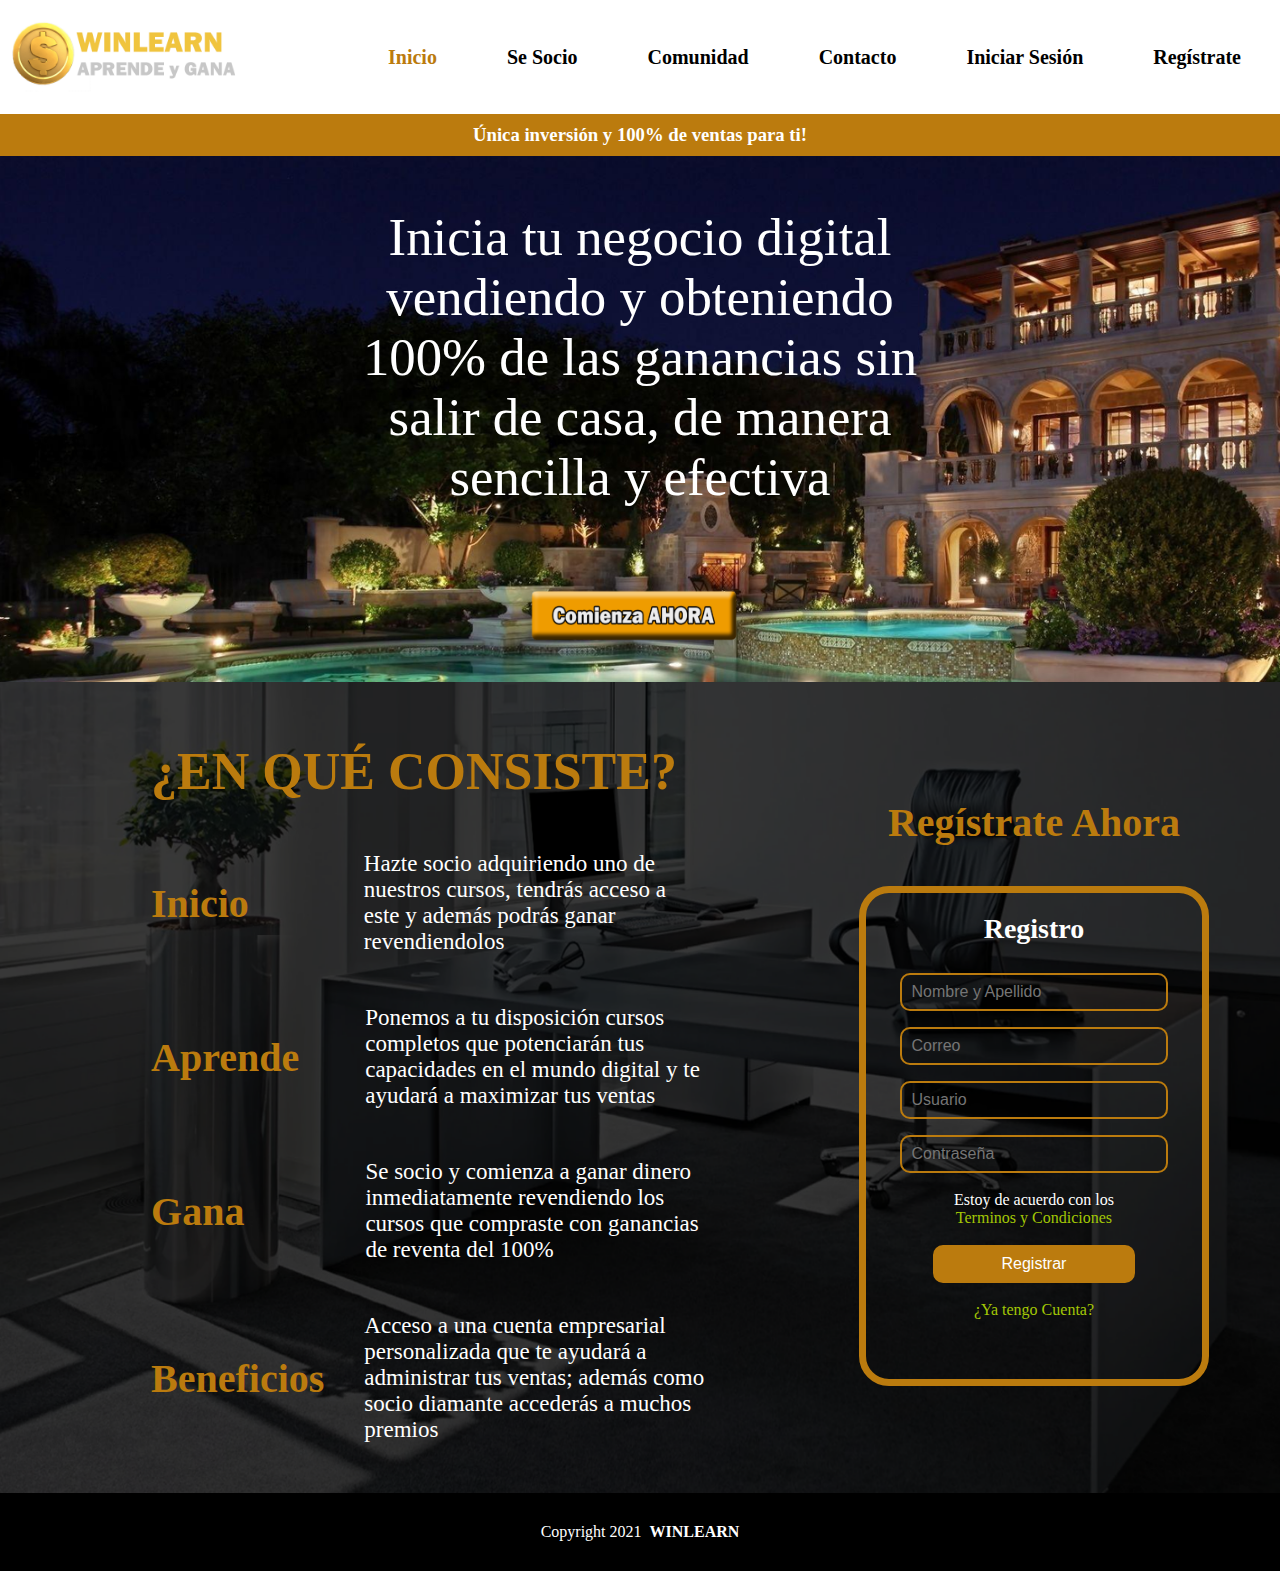
<file: web/templates/index.html>
<!DOCTYPE html>
<html lang="es">

<head>
  <meta charset="UTF-8">
  <meta http-equiv="X-UA-Compatible" content="IE=edge">
  <meta name="viewport" content="width=device-width, initial-scale=1.0">
  <link rel="stylesheet" href="../static/css/nav.css">
  <link rel="stylesheet" href="../static/css/index.css">
  <link rel="stylesheet" href="../static/css/footer.css">
  <script src="https://code.jquery.com/jquery-3.6.0.min.js"></script>
  <title>Aprende y Gana</title>
</head>

<body>
  <nav>
    <ul>
      <li class="logo"><img src="../static/images/logo2.png" alt="logo"></li>
      <li class="item"><a class="active" href="#">Inicio</a></li>
      <li class="item"><a href="#">Se Socio</a></li>
      <li class="item"><a href="#">Comunidad</a></li>
      <li class="item"><a href="#">Contacto</a></li>
      <li class="item"><a href="../static/html/login.html">Iniciar Sesión</a></li>
      <li class="item"><a href="../static/html/register.html">Regístrate</a></li>
      <li class="btn-menu"><img src="../static/images/menu.png" alt="menu"></li>
    </ul>
  </nav>

  <header>

    <div class="line-header">
      <h3>Única inversión y 100% de ventas para ti!</h3>
    </div>

    <div class="fondo1">
      <p>
        Inicia tu negocio digital vendiendo y obteniendo 100% de las ganancias
        sin salir de casa, de manera sencilla y efectiva
      </p>
      <img src="../static/images/boton sin fondo.png" alt="Comienza Ahora">
    </div>

    <script src="../static/js/prueba.js"></script>
  </header>

  <main>
    <section class="fondo2">
      <div class="info">
        <div class="title">
          <h1><b>¿EN QUÉ CONSISTE?</b></h1>
        </div>
        <div class="item">
          <h2 class="item1-margin">Inicio</h2>
          <h4 class="item1">
            Hazte socio adquiriendo uno de nuestros cursos, tendrás acceso a este y
            además podrás ganar revendiendolos
          </h4>
        </div>
        <div class="item">
          <h2 class="item2-margin">Aprende</h2>
          <h4 class="item2">
            Ponemos a tu disposición cursos completos que potenciarán tus capacidades
            en el mundo digital y te ayudará a maximizar tus ventas
          </h4>
        </div>
        <div class="item">
          <h2 class="item3-margin">Gana</h2>
          <h4 class="item3">
            Se socio y comienza a ganar dinero inmediatamente revendiendo los cursos
            que compraste con ganancias de reventa del 100%
          </h4>
        </div>
        <div class="item">
          <h2 class="item4-margin">Beneficios</h2>
          <h4 class="item4">
            Acceso a una cuenta empresarial personalizada que te ayudará a administrar
            tus ventas; además como socio diamante accederás a muchos premios
          </h4>
        </div>
      </div>
      <div class="form">
        <h2>Regístrate Ahora</h2>
        <form action="">
          <h3>Registro</h3>
          <input type="text" name="Nombre Apellido" placeholder="Nombre y Apellido" id="name">
          <input type="email" name="Correo" placeholder="Correo" id="email">
          <input type="text" name="Usuario" placeholder="Usuario" id="username">
          <input type="password" name="Contraseña" placeholder="Contraseña" id="password">
          <p>Estoy de acuerdo con los <br> <a href="#">Terminos y Condiciones</a></p>
          <input id="registrar" type="button" value="Registrar" onclick="register()">
          <p><a href="#">¿Ya tengo Cuenta?</a></p>
        </form>
      </div>
    </section>
  </main>

  <footer>
    <p>Copyright 2021</p>
    <p class="Company"><b>WINLEARN</b></p>
  </footer>

  <script src="../static/js/register.js"></script>
</body>

</html>
</file>
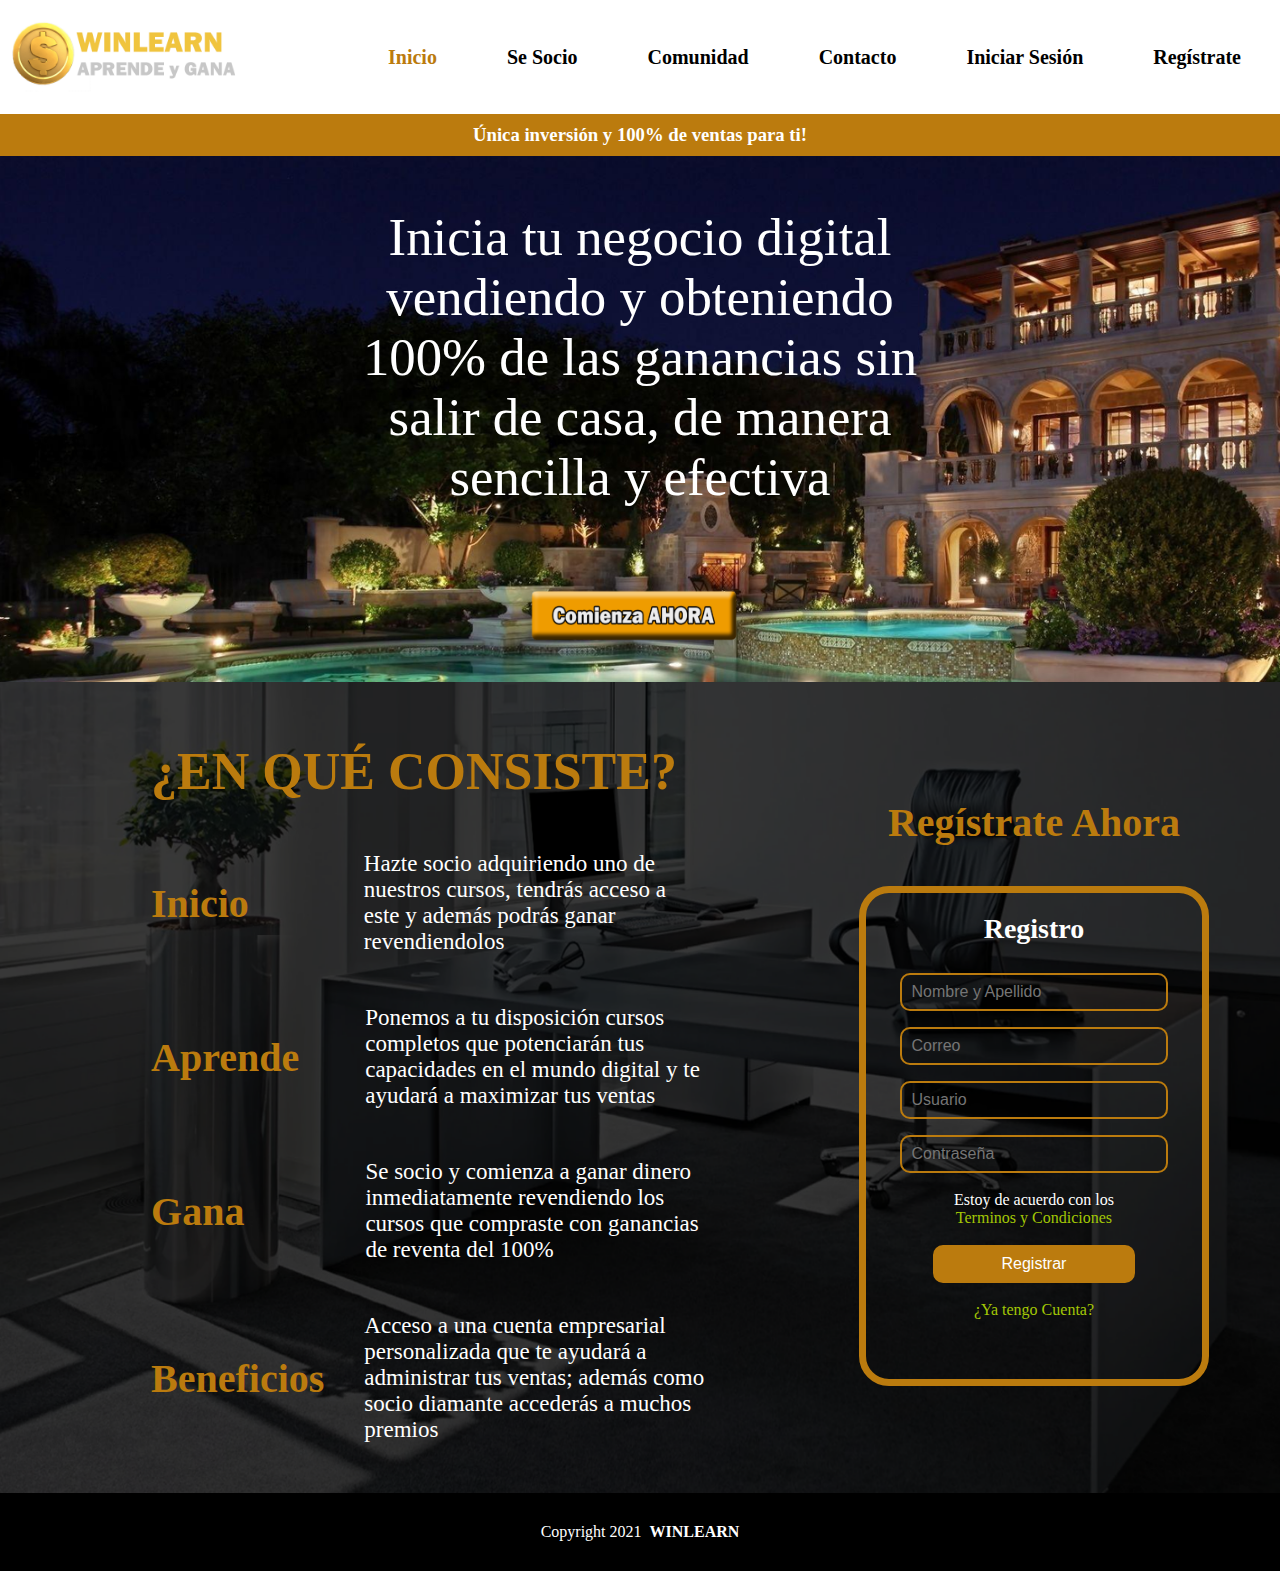
<file: web/static/html/index.html>
<!DOCTYPE html>
<html lang="es">

<head>
  <meta charset="UTF-8">
  <meta http-equiv="X-UA-Compatible" content="IE=edge">
  <meta name="viewport" content="width=device-width, initial-scale=1.0">
  <link rel="stylesheet" href="../css/nav.css">
  <link rel="stylesheet" href="../css/index.css">
  <link rel="stylesheet" href="../css/footer.css">
  <script src="https://code.jquery.com/jquery-3.6.0.min.js"></script>
  <title>Aprende y Gana</title>
</head>

<body>
  <nav>
    <ul>
      <li class="logo"><img src="../images/logo2.png" alt="logo"></li>
      <li class="item"><a class="active" href="#">Inicio</a></li>
      <li class="item"><a href="#">Se Socio</a></li>
      <li class="item"><a href="#">Comunidad</a></li>
      <li class="item"><a href="#">Contacto</a></li>
      <li class="item"><a href="login.html">Iniciar Sesión</a></li>
      <li class="item"><a href="register.html">Regístrate</a></li>
      <li class="btn-menu"><img src="../images/menu.png" alt="menu"></li>
    </ul>
  </nav>

  <header>

    <div class="line-header">
      <h3>Única inversión y 100% de ventas para ti!</h3>
    </div>

    <div class="fondo1">
      <p>
        Inicia tu negocio digital vendiendo y obteniendo 100% de las ganancias
        sin salir de casa, de manera sencilla y efectiva
      </p>
      <img src="../images/boton sin fondo.png" alt="Comienza Ahora">
    </div>

    <script src="../js/prueba.js"></script>
  </header>

  <main>
    <section class="fondo2">
      <div class="info">
        <div class="title">
          <h1><b>¿EN QUÉ CONSISTE?</b></h1>
        </div>
        <div class="item">
          <h2 class="item1-margin">Inicio</h2>
          <h4 class="item1">
            Hazte socio adquiriendo uno de nuestros cursos, tendrás acceso a este y
            además podrás ganar revendiendolos
          </h4>
        </div>
        <div class="item">
          <h2 class="item2-margin">Aprende</h2>
          <h4 class="item2">
            Ponemos a tu disposición cursos completos que potenciarán tus capacidades
            en el mundo digital y te ayudará a maximizar tus ventas
          </h4>
        </div>
        <div class="item">
          <h2 class="item3-margin">Gana</h2>
          <h4 class="item3">
            Se socio y comienza a ganar dinero inmediatamente revendiendo los cursos
            que compraste con ganancias de reventa del 100%
          </h4>
        </div>
        <div class="item">
          <h2 class="item4-margin">Beneficios</h2>
          <h4 class="item4">
            Acceso a una cuenta empresarial personalizada que te ayudará a administrar
            tus ventas; además como socio diamante accederás a muchos premios
          </h4>
        </div>
      </div>
      <div class="form">
        <h2>Regístrate Ahora</h2>
        <form action="">
          <h3>Registro</h3>
          <input type="text" name="Nombre Apellido" placeholder="Nombre y Apellido" id="">
          <input type="email" name="Correo" placeholder="Correo" id="">
          <input type="text" name="Usuario" placeholder="Usuario" id="">
          <input type="password" name="Contraseña" placeholder="Contraseña" id="">
          <p>Estoy de acuerdo con los <br> <a href="#">Terminos y Condiciones</a></p>
          <input id="registrar" type="submit" value="Registrar">
          <p><a href="#">¿Ya tengo Cuenta?</a></p>
        </form>
      </div>
    </section>
  </main>

  <footer>
    <p>Copyright 2021</p>
    <p class="Company"><b>WINLEARN</b></p>
  </footer>

</body>

</html>
</file>
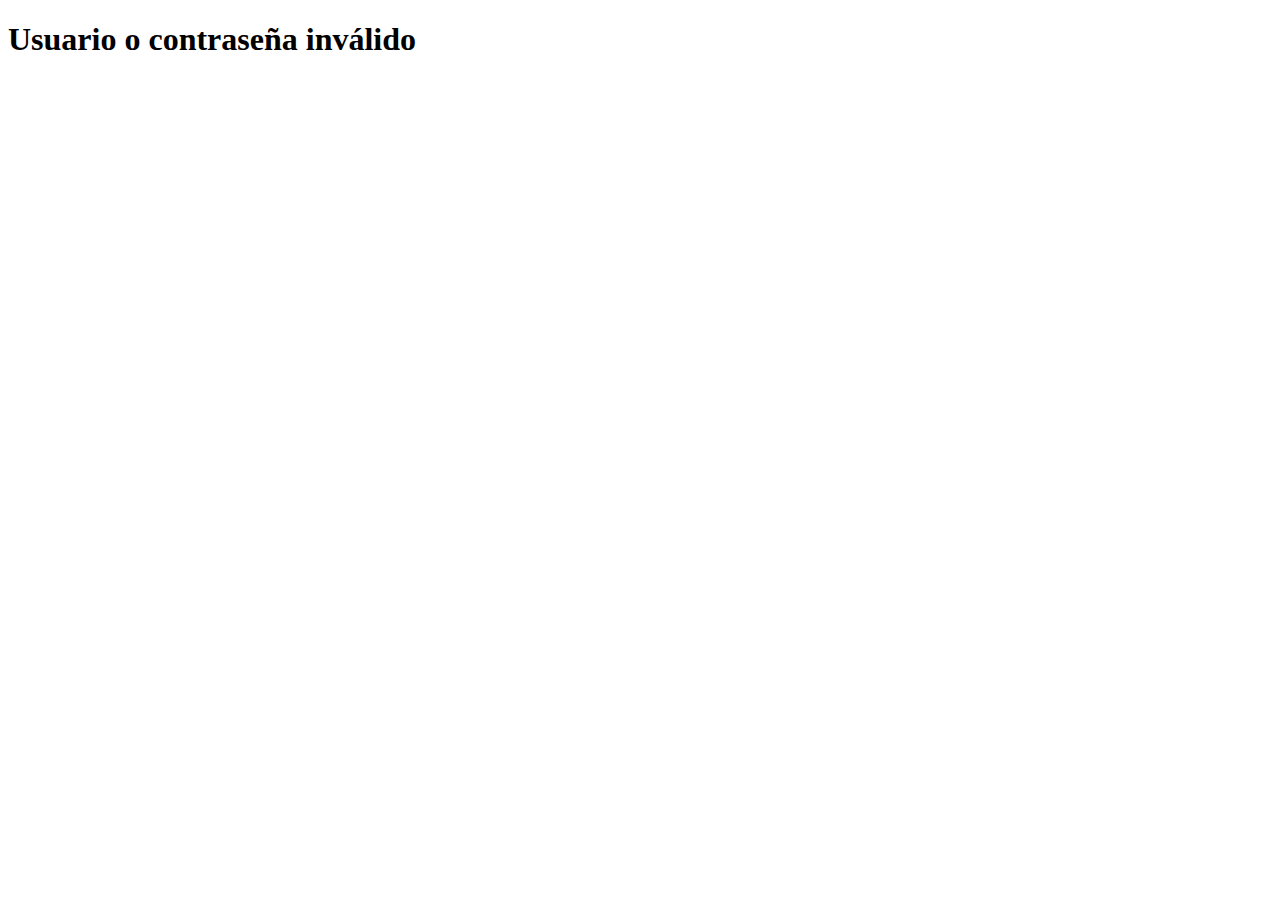
<file: web/static/html/fail.html>
<!DOCTYPE html>
<html lang="es">

<head>
  <meta charset="UTF-8">
  <meta http-equiv="X-UA-Compatible" content="IE=edge">
  <meta name="viewport" content="width=device-width, initial-scale=1.0">
  <title>Fallo al inicio de Sesión</title>
</head>

<body>
  <h1>Usuario o contraseña inválido</h1>
</body>

</html>
</file>
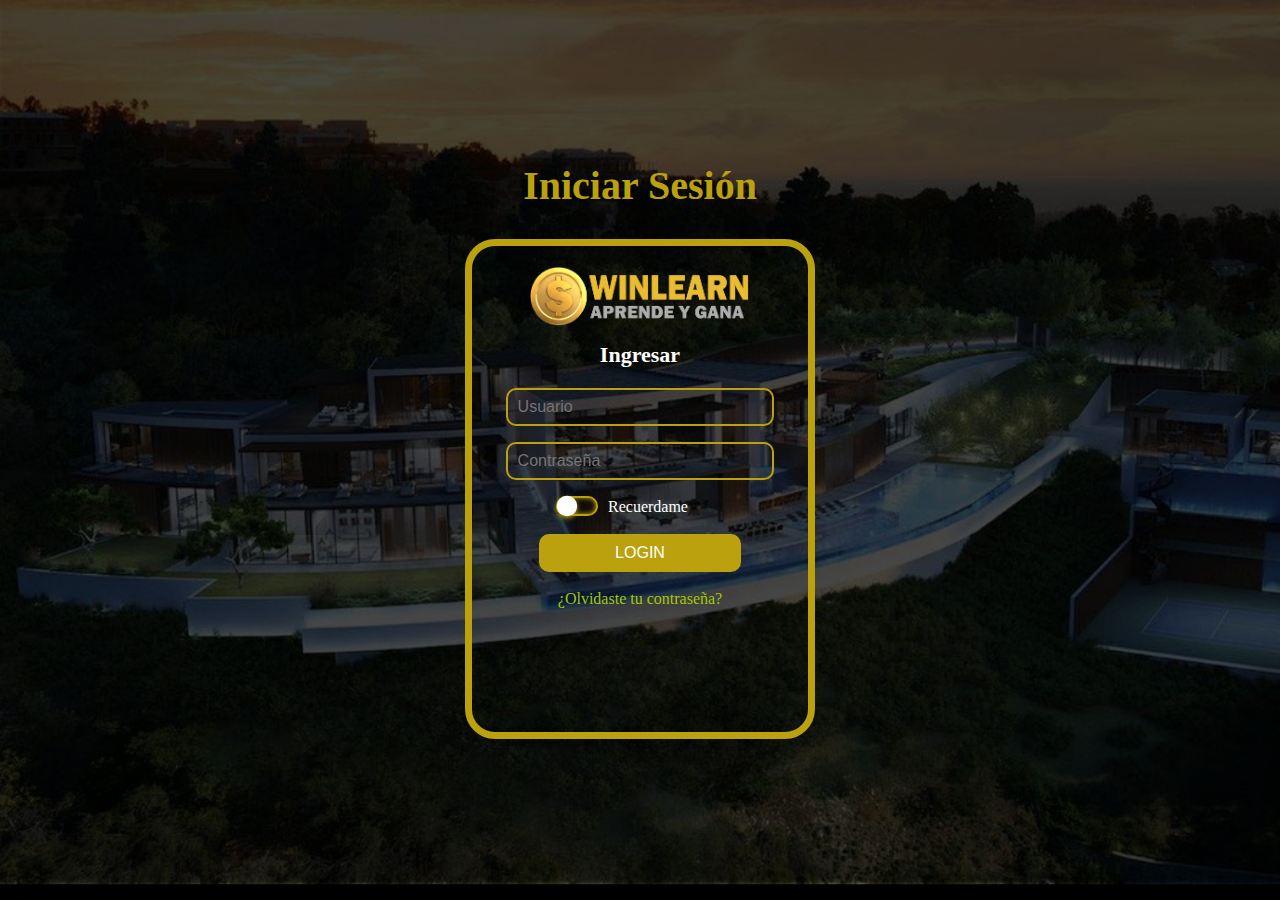
<file: web/static/html/login.html>
<!DOCTYPE html>
<html lang="es">

<head>
  <meta charset="UTF-8">
  <meta http-equiv="X-UA-Compatible" content="IE=edge">
  <meta name="viewport" content="width=device-width, initial-scale=1.0">
  <script src="https://code.jquery.com/jquery-3.6.0.min.js"></script>
  <link rel="stylesheet" href="../css/login.css">
  <title>Iniciar Sesion</title>
</head>

<body>

  <main>
    <div class="form">
      <h2> Iniciar Sesión</h2>
      <form>
        <img src="../images/logo.png" alt="logo">
        <h3>Ingresar</h3>
        <input type="text" name="username" placeholder="Usuario" id="username">
        <input type="password" name="password" placeholder="Contraseña" id="password">
        <div class="save-user">
          <input type="checkbox" id="c1" name="Guardar Usuario" />
          <p>Recuerdame</p>
        </div>
        <input id="registrar" type="button" value="LOGIN" onclick="login()">
        <p><a href="#">¿Olvidaste tu contraseña?</a></p>
      </form>
    </div>
  </main>

  <script src="../js/login.js"></script>

</body>

</html>
</file>
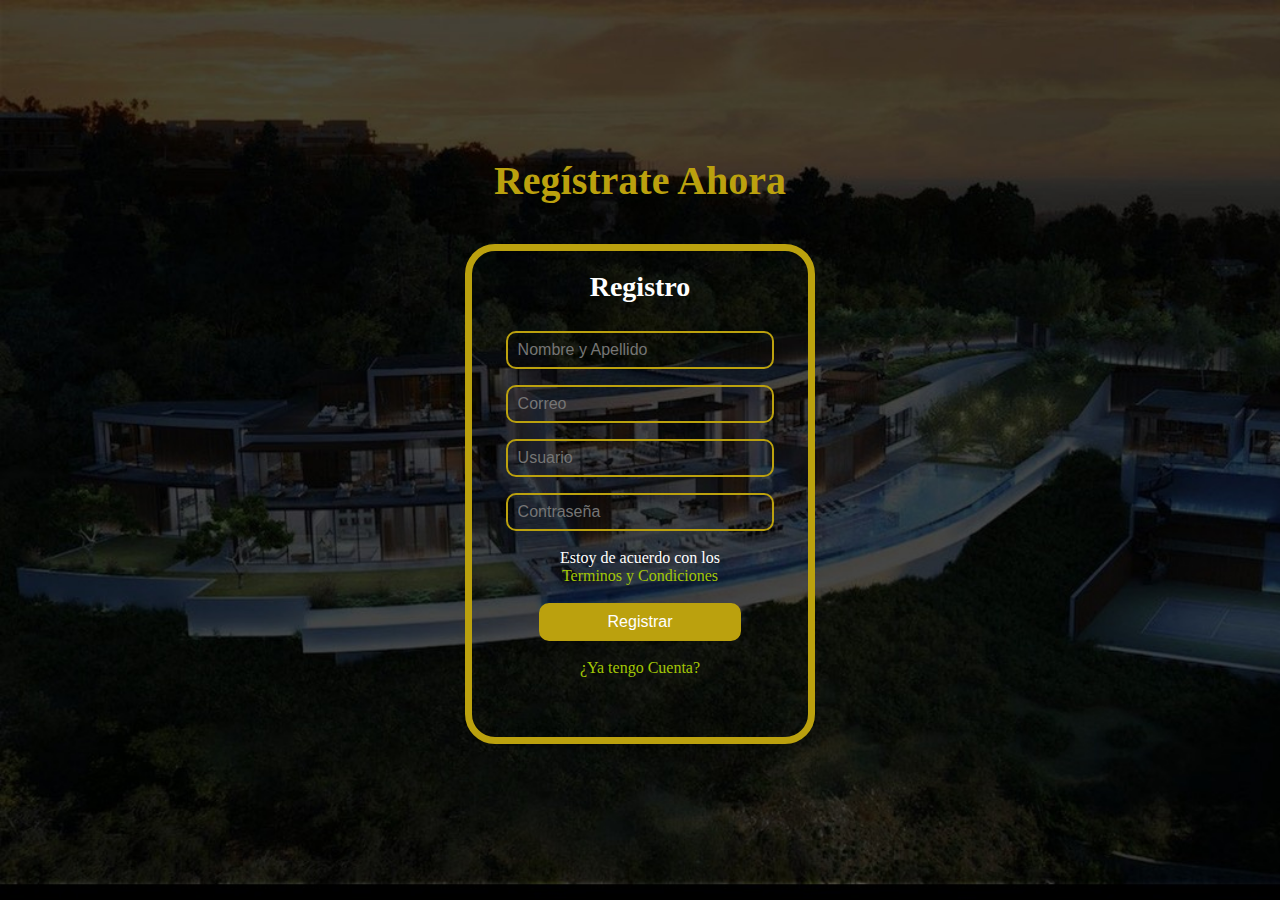
<file: web/static/html/register.html>
<!DOCTYPE html>
<html lang="es">

<head>
  <meta charset="UTF-8">
  <meta http-equiv="X-UA-Compatible" content="IE=edge">
  <meta name="viewport" content="width=device-width, initial-scale=1.0">
  <script src="https://code.jquery.com/jquery-3.6.0.min.js"></script>
  <link rel="stylesheet" href="../css/register.css">
  <title>Iniciar Sesion</title>
</head>

<body>

  <main>
    <div class="form">
      <h2>Regístrate Ahora</h2>
      <form action="">
        <h3>Registro</h3>
        <input type="text" name="Nombre Apellido" placeholder="Nombre y Apellido" id="name">
        <input type="email" name="Correo" placeholder="Correo" id="email">
        <input type="text" name="Usuario" placeholder="Usuario" id="username">
        <input type="password" name="Contraseña" placeholder="Contraseña" id="password">
        <p>Estoy de acuerdo con los <br> <a href="#">Terminos y Condiciones</a></p>
        <input id="registrar" type="button" value="Registrar" onclick="register()">
        <p><a href="#">¿Ya tengo Cuenta?</a></p>
      </form>
    </div>
  </main>

  <script src="../js/register.js"></script>
</body>

</html>
</file>
<file: web/static/css/nav.css>
/*------------------- Nav Bar ----------------------------*/
nav ul {
  list-style: none;
  display: flex;
  flex-wrap: wrap;
  padding: 0px 4px;
  align-items: center;
  justify-content: center;
}

nav ul li {
  padding: 15px 0px;
}

nav ul li.logo {
  flex: 1;
}

nav ul li.logo img {
  height: 80px;
  width: auto;
  transition: 0.4s;
}

nav ul li.item {
  width: auto;
  cursor: pointer;
  position: relative;
  margin: 0px 15px;
  text-align: center;
  order: 3;
  transition: 0.3s;
}

nav ul li.item:after {
  position: absolute;
  content: '';
  left: 0;
  bottom: 0;
  height: 2px;
  width: 100%;
  background-color: var(--main-color);
  opacity: 0;
  transition: all 0.2s linear;
}

nav ul li.item:hover:after {
  opacity: 1;
  bottom: 4px;
}

nav ul li a {
  color: black;
  font-size: 20px;
  margin: 5px 20px;
  text-decoration: none;
  font-weight: 600;
  transition: .4s;
}

nav ul li:hover a {
  color: var(--main-color);
}

nav ul li a.active {
  color: var(--main-color);
}

nav ul li.btn-menu {
  display: none;
  cursor: pointer;
}

nav ul li.btn-menu img {
  height: 35px;
  width: auto;
}

@media all and (max-width: 1200px) {
  nav {
    padding: 5px 30px;
    transition: 0.4s;
  }

  nav ul li.item {
    width: 100%;
    display: none;
  }

  nav ul li.item.show {
    display: block;
  }

  nav ul li.item:hover {
    border-radius: 8px;
    box-shadow:inset 0 0 5px var(--main-color),
               inset 0 0 10px var(--main-color);
  }

  nav ul li.btn-menu {
    display: block;
    align-items: center;
    justify-content: center;
  }
}

@media all and (max-width: 400px){
  nav {
    padding: 5px 20px;
  }
}

@media all and (max-width: 365px){
  nav {
    padding: 5px 10px;
  }
}

@media all and (max-width: 325px){
  nav ul li.logo img {
    height: 65px;
    width: auto;
  }
}

@media all and (max-width: 200px){
  nav ul li.logo img {
    height: 50px;
    width: auto;
  }
}
</file>
<file: web/static/css/index.css>
/*------------------- Variables ----------------------------*/
:root {
  --main-color: #bb7b0e ;
}
/*
  #EE9A00 color naranja
  #379700ce color verde
*/
/*---------------------------------------------------------*/


* {
  padding: 0;
  margin: 0;
  box-sizing: border-box;
}


/*------------------- Linea Header ----------------------------*/

.line-header {
  background-color: var(--main-color);
  text-align: center;
  display: flex;
  align-items: center;
  justify-content: center;
  
}

.line-header h3 {
  font-family:Cambria, Cochin, Georgia, Times, 'Times New Roman', serif;
  font-weight: 800;
  padding: 10px 0px;
  color: white;
}

/*-------------------------------------------------------*/
/*------------------- Header ----------------------------*/

.fondo1 {
  width: 100%;
  background-image: url(../images/fondo1.png);
  background-size: cover;
  background-repeat: no-repeat;
  background-attachment: fixed;
  position: relative;
  text-align: center;
  color: white;
}

.fondo1 p {
  padding: 4% 0;
  font-size: 330%;
  margin: 0% 28%;
}

.fondo1 img {
  height: 120px;
  width: auto;
}

@media all and (max-width: 600px) {
  .fondo1 p {
    font-size: 250%;
    margin: 0 15%;
  }
}

@media all and (max-width: 360px) {

  .fondo1 img {
    height: 90px;
  }
}

@media all and (max-width: 270px) {
  .fondo1 p {
    font-size: 220%;
    margin: 0 0;
  }
  .fondo1 img {
    height: 60px;
  }
}

/*-------------------------------------------------------*/
/*------------------- Fondo2 ----------------------------*/

section.fondo2 {
  width: 100%;
  background-image: url("../images/pagina2-1.png");
  background-repeat: no-repeat;
  background-size: cover;
  display: flex;
  align-items: center;
  justify-content: center;
  transition: 0.5s;
}

section.fondo2 img {
  max-width: 400px;
  height: auto;
}

section.fondo2 h1 {
  font-size: 52px;
  color: var(--main-color);
}

section.fondo2 .info img {
  height: 75px;
  width: auto;
  margin-left: 0px;
}

section.fondo2 .info {
  max-width: 650px;
  padding-top: 60px;
  padding-left: 80px;
  transition: 0.5s;
}

section.fondo2 h2 {
  font-size: 40px;
  color: var(--main-color);
}

section.fondo2 .info .title {
  display: flex;
}

section.fondo2 h4 {
  font-size: 23px;
  font-weight: 70;
  color: white;
}

section.fondo2 .item {
  display: flex;
  margin: 50px 0px;
  align-items: center;
}

section.fondo2 .item .item1 {
  max-width: 340px;
  margin-left: 115px;
}

section.fondo2 .item .item2 {
  max-width: 340px;
  margin-left: 66px;
}

section.fondo2 .item .item3 {
  max-width: 340px;
  margin-left: 121px;
}

section.fondo2 .item .item4 {
  max-width: 340px;
  margin-left: 40px;
}

section.fondo2 .form {
  max-width: 520px;
  padding-top: 10px;
  padding-left: 12%;
  text-align: center;
  transition: 0.5s;
  
}

section.fondo2 .form form{
  margin-top: 40px;
  max-width: 350px;
  height: 500px;
  border-radius: 30px;
  border: var(--main-color) 7px solid;
  background-color: transparent;
  color: white;
  margin-left: auto;
  margin-right: auto;
}

section.fondo2 .form form h3 {
  margin: 20px 0;
  font-size: 28px;
}

section.fondo2 .form form input {
  width: 80%;
  margin: 8px 0;
  padding: 8px 10px;
  font-size: 16px;
  border: var(--main-color) 2px solid;
  border-radius: 10px;
  background-color: transparent;
  color: white;
}

section.fondo2 .form form p {
  margin: 10px 0;
}

section.fondo2 .form form p a {
  text-decoration: none;
  color: rgb(163, 199, 5);
}

section.fondo2 .form form #registrar {
  width: 60%;
  background-color: var(--main-color);
}

@media all and (max-width: 1260px) {
  section.fondo2 .info {
    padding-left: 20px;
  }

  section.fondo2 .form {
    padding-left: 1%;
    margin-left: auto;
    margin-right: auto;
  }

  section.fondo2 .form form h3 {
    font-size: 28px;
  }
}

@media all and (max-width: 1060px) {
  section.fondo2 {
    width: 100%;
    display:block;
    margin-left: auto;
    margin-right: auto;
  }

  section.fondo2 .info {
    margin-left: auto;
    margin-right: auto;
  }
}

@media all and (max-width: 700px) {
  section.fondo2 .info .title {
    justify-content: center;
  }

  section.fondo2 h1 {
    font-size: 35px;
  }

  section.fondo2 h2 {
    font-size: 26px;
  }

  section.fondo2 .form form h3 {
    margin: 20px 0;
    font-size: 20px;
  }

  section.fondo2 h4 {
    font-size: 18px;
  }

  section.fondo2 .item .item1 {
    margin-left: 63px;
  }

  section.fondo2 .item .item2 {
    margin-left: 30px;
  }

  section.fondo2 .item .item3 {
    margin-left: 66px;
  }

  section.fondo2 .item .item4 {
    margin-left: 15px;
  }
}

@media all and (max-width: 400px) {
  section.fondo2 .info {
    padding-left: 0;
  }

  section.fondo2 h1 {
    font-size: 30px;
    text-align: center;
  }

  section.fondo2 .item {
    display: block;
    margin-left: auto;
    margin-right: auto;
    text-align: center;
  }
  section.fondo2 .item .item1 {
    margin-left: auto;
    margin-right: auto;
  }

  section.fondo2 .item .item2 {
    margin-left: auto;
    margin-right: auto;
  }

  section.fondo2 .item .item3 {
    margin-left: auto;
    margin-right: auto;
  }

  section.fondo2 .item .item4 {
    margin-left: auto;
    margin-right: auto;
  }
}

/*-------------------------------------------------------*/
</file>
<file: web/static/css/footer.css>
/*------------------- Footer ----------------------------*/
footer {
  background-color: black;
  color: white;
  padding: 30px 0px;
  display: flex;
  align-items: center;
  justify-content: center;
}

footer p {
  margin: 0 4px;
}
</file>
<file: web/static/css/login.css>
:root {
  --main-color: #bba10e ;
}

* {
  padding: 0;
  margin: 0;
  box-sizing: border-box;
}

main {
  background-image: url(../images/fondo-iniciosesion.jpeg);
  background-repeat: no-repeat;
  background-size: cover;
  height: 100vh;
  display: flex;
  justify-content: center;
  align-items: center;
  
}

main .form {
  padding: auto;
  text-align: center;
  transition: 0.5s;
  
}

main .form form{
  margin-top: 30px;
  max-width: 350px;
  height: 500px;
  border-radius: 30px;
  border: var(--main-color) 7px solid;
  background-color: transparent;
  color: white;
  margin-left: auto;
  margin-right: auto;
}

main .form form img {
  margin-top: 20px;
  max-width: 220px;
  height: auto;
}

main h2 {
  font-size: 40px;
  color: var(--main-color);
}


main .form form h3 {
  margin: 12px 0;
  font-size: 22px;
}

main .form form input {
  width: 80%;
  margin: 8px 0;
  padding: 8px 10px;
  font-size: 16px;
  border: var(--main-color) 2px solid;
  border-radius: 10px;
  background-color: transparent;
  color: white;
}

main .form form .save-user {
  max-width: 50%;
  display: flex;
  margin-left: auto;
  margin-right: auto;
}

main .form form .save-user input[type="checkbox"] {
  position: relative;
  margin-right: 10px;
  width: 42px;
  height: 20px;
  -webkit-appearance: none;
  outline: none;
  border-radius: 20px;
  box-shadow: inset 0 0 5px var(--main-color);
  transition: .5s;
}

main .form form .save-user input:checked[type="checkbox"] {
  background-color: #1c9eda;
}

main .form form .save-user input[type="checkbox"]:before {
  content: '';
  position: absolute;
  margin-top: -2px;
  margin-left: -1px;
  width: 20px;
  height: 20px;
  border-radius: 20px;
  top: 0;
  left: 0;
  background-color: white;
  transform: scale(1.02);
  box-shadow: 0 2px 5px var(--main-color);
  transition: .5s;
}

main .form form .save-user input:checked[type="checkbox"]:before {
  left: 20px;
}

main .form form p {
  margin: 10px 0;
}

main .form form p a {
  text-decoration: none;
  color: rgb(163, 199, 5);
}

main .form form #registrar {
  width: 60%;
  background-color: var(--main-color);
}

@media all and (max-height: 576px) {
  main {
    height: 100%;
  }
}
</file>
<file: web/static/css/register.css>
:root {
  --main-color: #bba10e ;
}

* {
  padding: 0;
  margin: 0;
  box-sizing: border-box;
}

main {
  background-image: url(../images/fondo-iniciosesion.jpeg);
  background-repeat: no-repeat;
  background-size: cover;
  height: 100vh;
  display: flex;
  justify-content: center;
  align-items: center;
  
}

main .form {
  padding: auto;
  text-align: center;
  transition: 0.5s;
  
}

main .form form{
  margin-top: 40px;
  max-width: 350px;
  height: 500px;
  border-radius: 30px;
  border: var(--main-color) 7px solid;
  background-color: transparent;
  color: white;
  margin-left: auto;
  margin-right: auto;
}

main h2 {
  font-size: 40px;
  color: var(--main-color);
}


main .form form h3 {
  margin: 20px 0;
  font-size: 28px;
}

main .form form input {
  width: 80%;
  margin: 8px 0;
  padding: 8px 10px;
  font-size: 16px;
  border: var(--main-color) 2px solid;
  border-radius: 10px;
  background-color: transparent;
  color: white;
}

main .form form p {
  margin: 10px 0;
}

main .form form p a {
  text-decoration: none;
  color: rgb(163, 199, 5);
}

main .form form #registrar {
  width: 60%;
  background-color: var(--main-color);
}

@media all and (max-height: 576px) {
  main {
    height: 100%;
  }
}
</file>
